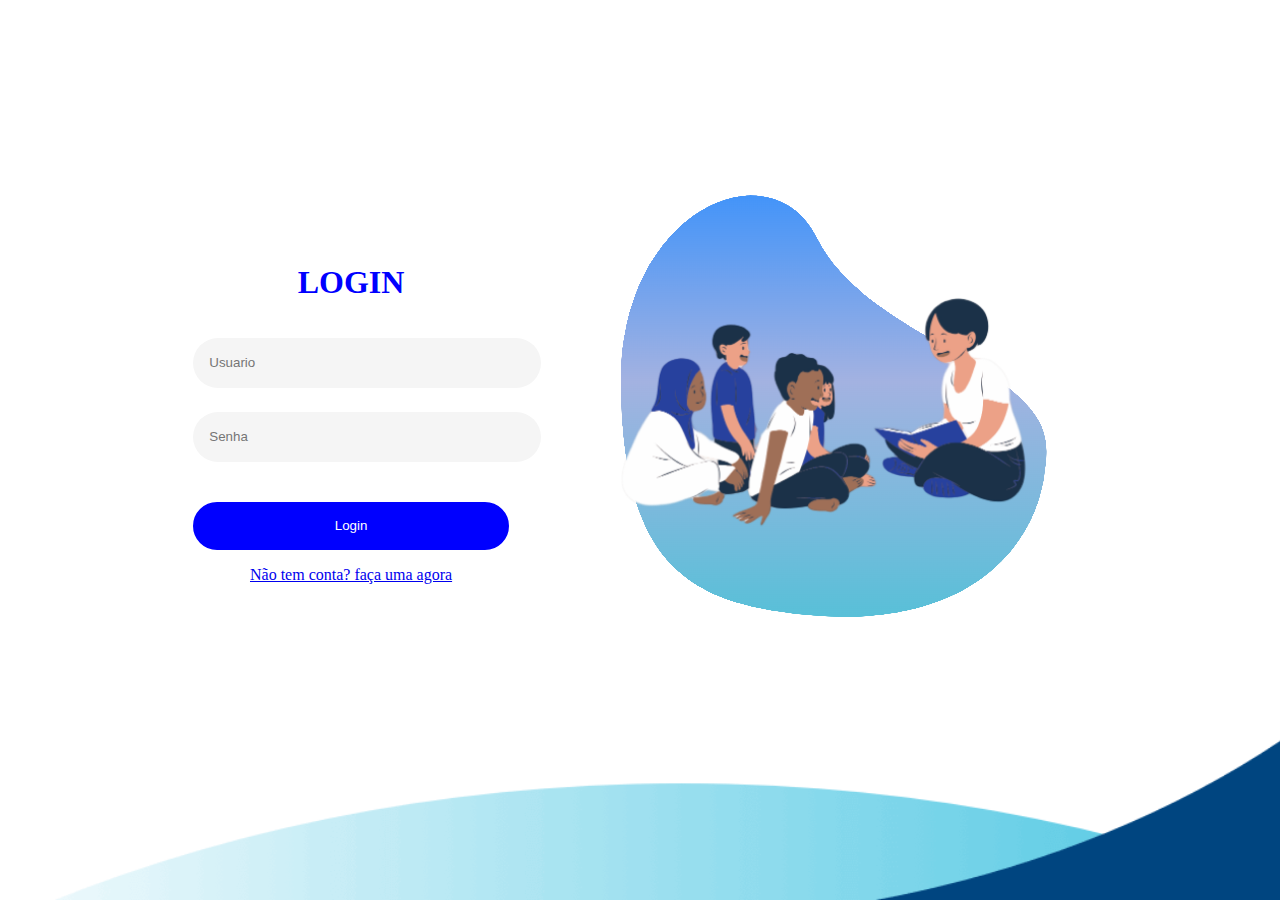
<file: index.html>
<!doctype html>
<html lang="en">

<head>
    <meta charset="utf-8">
    <meta name="viewport" content="width=device-width, initial-scale=1">
    <title>Login - FalconTech</title>
    <link rel="stylesheet" href="assets/css/style.css">
    <link href="https://cdn.jsdelivr.net/npm/bootstrap@5.3.0/dist/css/bootstrap.min.css" rel="stylesheet"
        integrity="sha384-9ndCyUaIbzAi2FUVXJi0CjmCapSmO7SnpJef0486qhLnuZ2cdeRhO02iuK6FUUVM" crossorigin="anonymous">
</head>

<body>

    <section class="fundo_index">

        <!--    FORM DE LOGIN   111  -->
        <form id="form_login" class="form_login">
            <h1 class="titulo_login">LOGIN</h1>
            <input type="text" placeholder="Usuario" id="usuario_login" class="input">
            <input type="password" placeholder="Senha" id="senha_login" class="input">
            <ul id="lista_erros" class="lista_erros"></ul>
            <button type="submit" id="btn_login" class="btn_form">Login</button>
            <a class="link_cadastro" href="paginas/cadastro.html">Não tem conta? faça uma agora</a>
        </form>
        <!--    ------------   111  -->

        <!--  DETALHES DE FRONT 222 -->
        <div class="detalhe">
            <img src="assets/img/pessoas.png" class="pessoas">
        </div>
    </section>
    <footer class="footer_index"></footer>
        <!--    ------------   222  -->


    <!--                   BOOTSTRAP e SCRIPTS                      -->
    <script src="assets/js/index.js"></script>
    <script src="https://cdn.jsdelivr.net/npm/bootstrap@5.3.0/dist/js/bootstrap.bundle.min.js"
        integrity="sha384-geWF76RCwLtnZ8qwWowPQNguL3RmwHVBC9FhGdlKrxdiJJigb/j/68SIy3Te4Bkz"
        crossorigin="anonymous"></script>
</body>

</html>
</file>
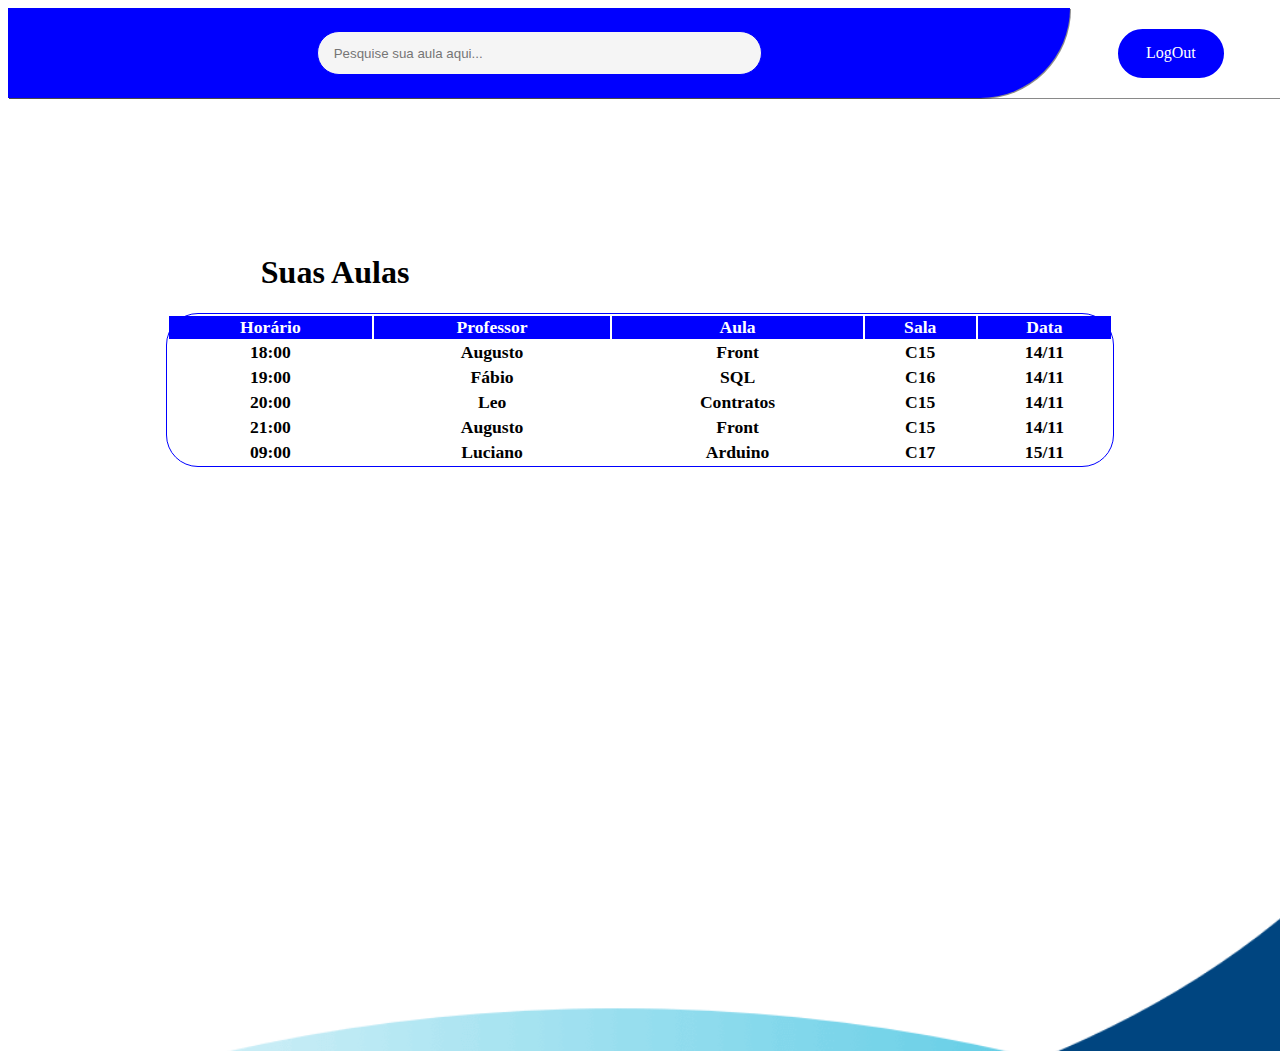
<file: paginas/aluno.html>
<!doctype html>
<html lang="en">

<head>
    <meta charset="utf-8">
    <meta name="viewport" content="width=device-width, initial-scale=1">
    <title>Aluno</title>
    <link rel="stylesheet" href="../assets/css/style.css">
    <link href="https://cdn.jsdelivr.net/npm/bootstrap@5.3.0/dist/css/bootstrap.min.css" rel="stylesheet"
        integrity="sha384-9ndCyUaIbzAi2FUVXJi0CjmCapSmO7SnpJef0486qhLnuZ2cdeRhO02iuK6FUUVM" crossorigin="anonymous">
</head>

<body>

    <header class="header">
        <div class="header2">
            <input type="text" id="filtro_aluno" class="filtro" placeholder="Pesquise sua aula aqui...">
        </div>
        <a href="../index.html" class="btn_logout" id="btn_logout">LogOut</a>
    </header>

    <section class="corpo_aluno">
        <h1 class="titulo">Suas Aulas</h1>
        <table class="tabela_aluno">
            <thead>
                <th>Horário</th>
                <th>Professor</th>
                <th>Aula</th>
                <th>Sala</th>
                <th>Data</th>
            </thead>
            <tbody id="tabela">
                <tr>
                    <th>18:00</th>
                    <th>Augusto</th>
                    <th>Front</th>
                    <th>C15</th>
                    <th>14/11</th>
                </tr>
                <tr>
                    <th>19:00</th>
                    <th>Fábio</th>
                    <th>SQL</th>
                    <th>C16</th>
                    <th>14/11</th>
                </tr>
                <tr>
                    <th>20:00</th>
                    <th>Leo</th>
                    <th>Contratos</th>
                    <th>C15</th>
                    <th>14/11</th>
                </tr>
                <tr>
                    <th>21:00</th>
                    <th>Augusto</th>
                    <th>Front</th>
                    <th>C15</th>
                    <th>14/11</th>
                </tr>
                <tr>
                    <th>09:00</th>
                    <th>Luciano</th>
                    <th>Arduino</th>
                    <th>C17</th>
                    <th>15/11</th>
                </tr>
            </tbody>
          </table>
    </section>

    <footer class="footer_alunos">
    </footer>

    <!--                   BOOTSTRAP e SCRIPTS                      -->
    <script src="../assets/js/aluno.js"></script>
    <script src="https://cdn.jsdelivr.net/npm/bootstrap@5.3.0/dist/js/bootstrap.bundle.min.js"
        integrity="sha384-geWF76RCwLtnZ8qwWowPQNguL3RmwHVBC9FhGdlKrxdiJJigb/j/68SIy3Te4Bkz"
        crossorigin="anonymous"></script>
</body>

</html>
</file>
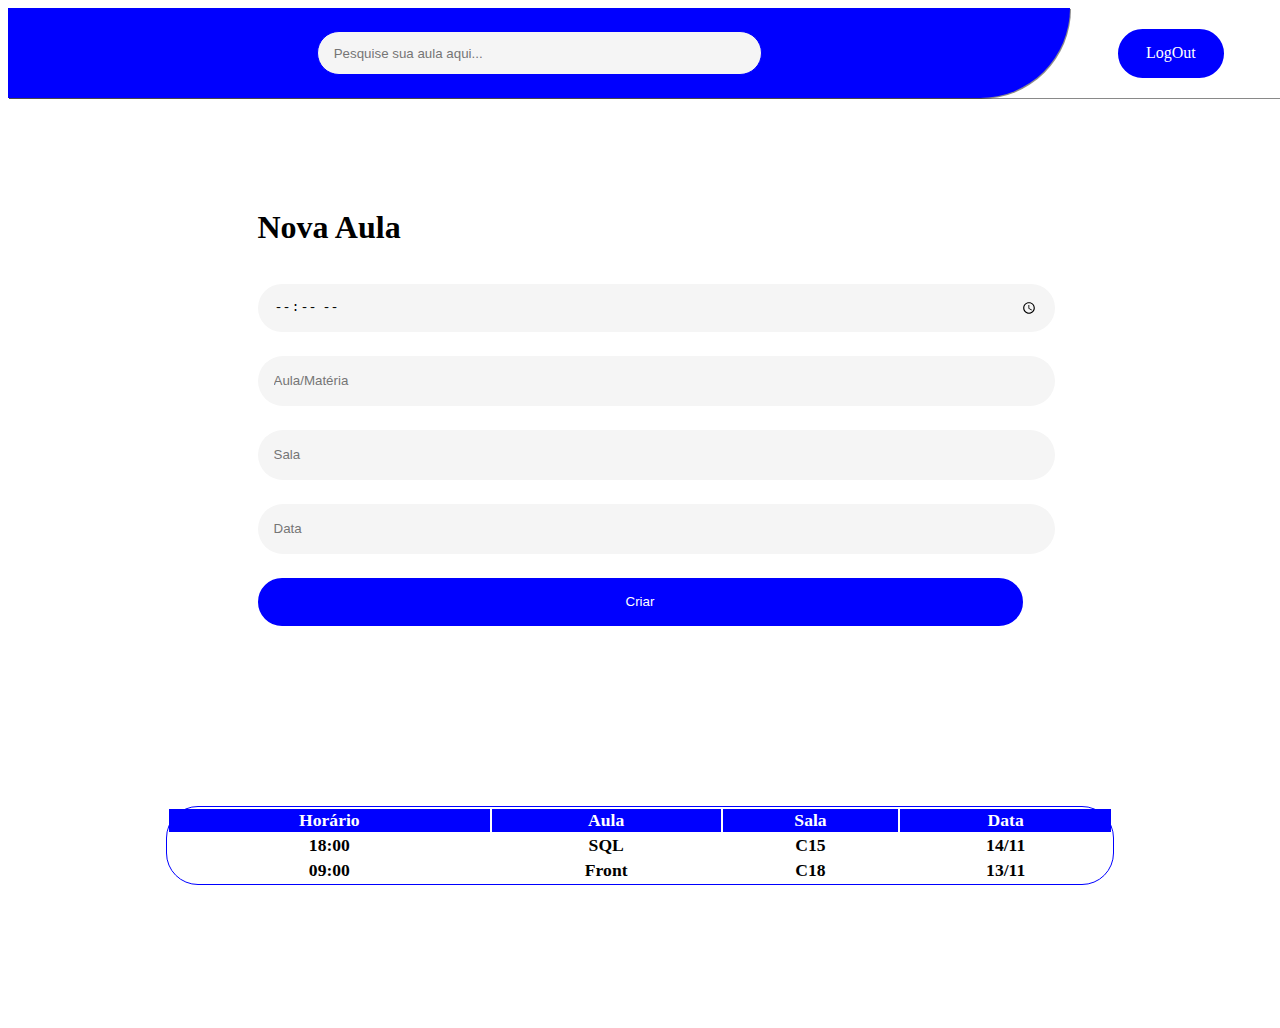
<file: paginas/professor.html>
<!doctype html>
<html lang="en">

<head>
    <meta charset="utf-8">
    <meta name="viewport" content="width=device-width, initial-scale=1">
    <title>Professor</title>
    <link rel="stylesheet" href="../assets/css/style.css">
    <link href="https://cdn.jsdelivr.net/npm/bootstrap@5.3.0/dist/css/bootstrap.min.css" rel="stylesheet"
        integrity="sha384-9ndCyUaIbzAi2FUVXJi0CjmCapSmO7SnpJef0486qhLnuZ2cdeRhO02iuK6FUUVM" crossorigin="anonymous">
</head>

<body>

    <header class="header">
        <div class="header2">
            <input type="text" id="filtro_prof" class="filtro" placeholder="Pesquise sua aula aqui...">
        </div>
        <a href="../index.html" class="btn_logout" id="btn_logout">LogOut</a>
    </header>

    <section class="corpo">
        <form id="form_prof" class="form_prof">
            <h1>Nova Aula</h1>
            <input type="time" placeholder="Horario" id="horario" class="input">
            <input type="text" placeholder="Aula/Matéria" id="aula" class="input">
            <input type="text" placeholder="Sala" id="sala" class="input">
            <input type="text" placeholder="Data" id="data" class="input">
            <ul id="lista_erros" class="lista_erros">

            </ul>
            <button type="submit" id="btn_prof" class="btn_form">Criar</button>
        </form>
    </section>

    <section class="corpo">
        <table class="tabela">
            <thead>
                <th>Horário</th>
                <th>Aula</th>
                <th>Sala</th>
                <th>Data</th>
            </thead>
            <tbody id="tabela">
                <tr>
                    <th>18:00</th>
                    <th>SQL</th>
                    <th>C15</th>
                    <th>14/11</th>
                </tr>
                <tr>
                    <th>09:00</th>
                    <th>Front</th>
                    <th>C18</th>
                    <th>13/11</th>
                </tr>
            </tbody>
        </table>
    </section>


    <!--                   BOOTSTRAP e SCRIPTS                      -->
    <script src="../assets/js/prof.js"></script>
    <script src="https://cdn.jsdelivr.net/npm/bootstrap@5.3.0/dist/js/bootstrap.bundle.min.js"
        integrity="sha384-geWF76RCwLtnZ8qwWowPQNguL3RmwHVBC9FhGdlKrxdiJJigb/j/68SIy3Te4Bkz"
        crossorigin="anonymous"></script>
</body>

</html>
</file>
<file: assets/css/style.css>
@import url(index/corpo.css);
@import url(index/form.css);
@import url(index/responsivo.css);

@import url(paginas/header.css);
@import url(paginas/corpo.css);
@import url(paginas/responsivo.css);
</file>
